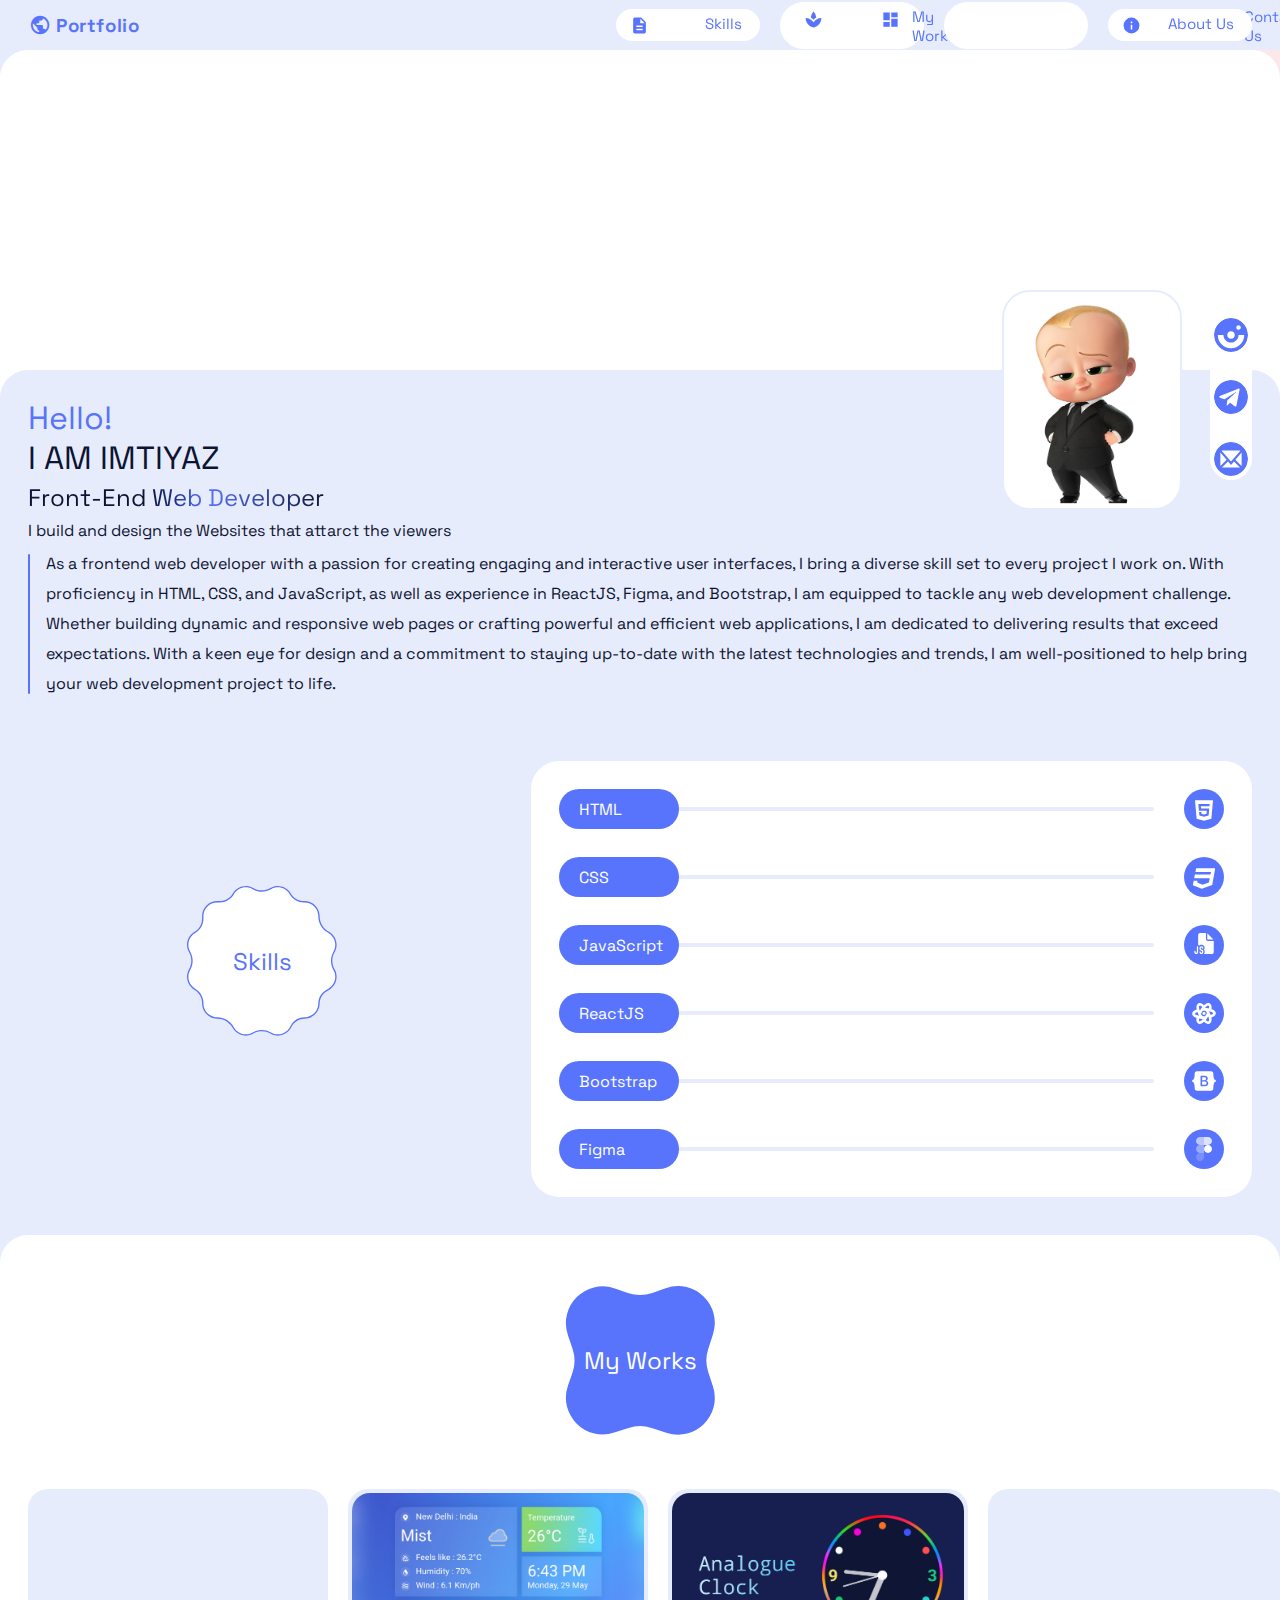
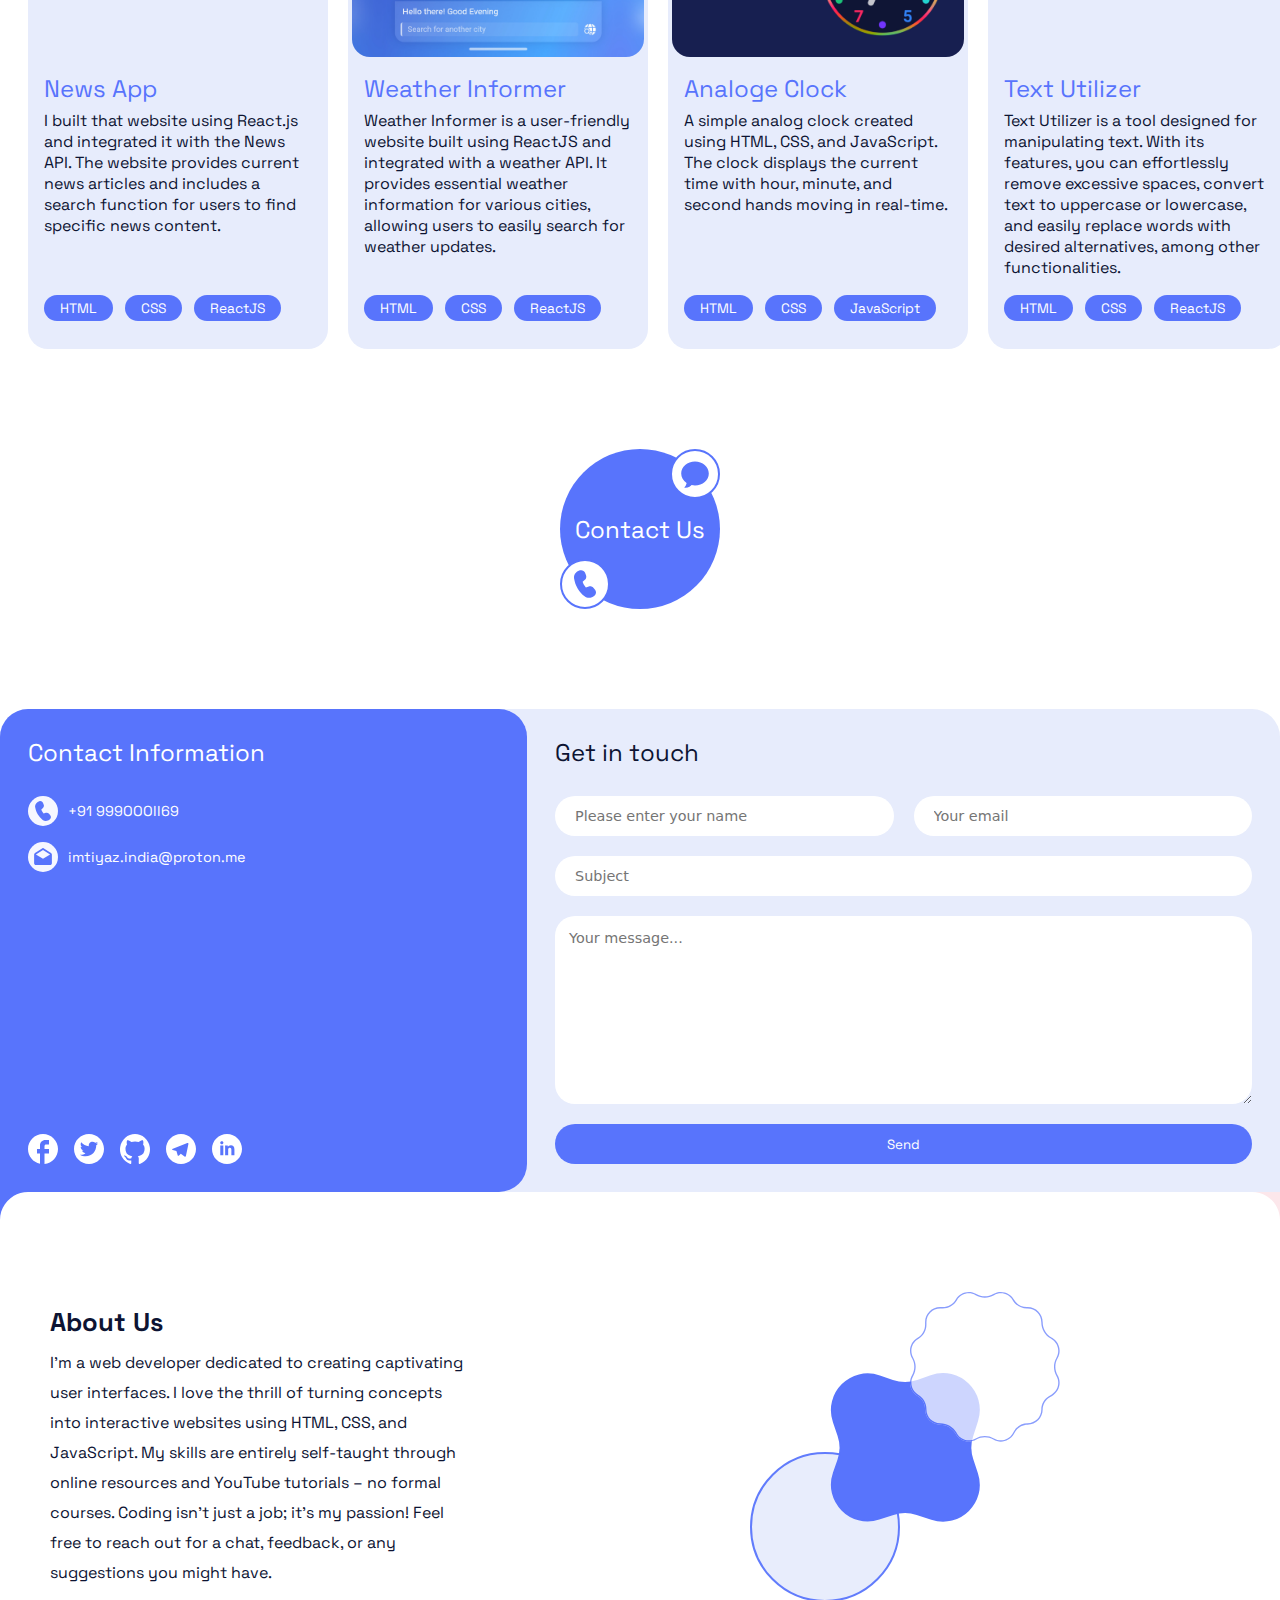
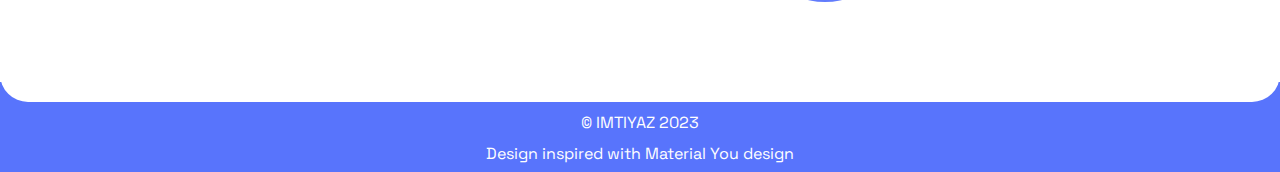
<file: index.html>
<!-- initialization : 30 April 2023pH 19:35 -->
<!DOCTYPE html>
<html lang="en">

<head>
    <meta charset="UTF-8">
    <meta http-equiv="X-UA-Compatible" content="IE=edge">
    <meta name="viewport" content="width=device-width, initial-scale=1.0">
    <title>imtiyaz's Portfolio</title>
    <meta name="theme-color" content="#5874fc">
    <link rel="stylesheet" href="style.css">
    <link rel="icon" href="./svgs/favIcon.svg" sizes="any" type="image/svg+xml">
    <link href="https://fonts.googleapis.com/icon?family=Material+Icons" rel="stylesheet">
    <link rel="preconnect" href="https://fonts.googleapis.com">
    <link rel="preconnect" href="https://fonts.googleapis.com">
    <link rel="preconnect" href="https://fonts.gstatic.com" crossorigin>
    <link href="https://fonts.googleapis.com/css2?family=Space+Grotesk&display=swap" rel="stylesheet">
</head>

<body>
    <div id="nav" class="nav">
        <div class="leftDiv">
            <!-- Don't get confused with texts like "public", "description" insdie span tag just learn more about google material icons-->
            <span class="material-icons">public</span>
            <h3>Portfolio</h3>
        </div>
        <div class="linksContainer" id="linksContainer">
            <div class="links">
                <a href="#skills"><span class="material-icons">description</span>
                    <div class="desc">Skills</div>
                </a>
            </div>

            <div class="links">
                <a href="#projects"><span class="material-icons">space_dashboard</span>
                    <div class="desc">My Works</div>
                </a>
            </div>

            <div class="links">
                <a id="contactUsTile" href="#ContactUs"><span class="material-icons">contact_page</span>
                    <div class="desc">Contact Us</div>
                </a>
            </div>
            <div class="links">
                <a href="#About"><span class="material-icons">info</span>
                    <div class="desc">About Us</div>
                </a>
            </div>
        </div>
        <div class="menuBtn">
            <!-- copied from https://www.sliderrevolution.com/resources/css-hamburger-menu/ -->
            <input type="checkbox" id="checkbox4" class="checkbox4 visuallyHidden">
            <label for="checkbox4">
                <div class="hamburger hamburger4">
                    <span class="bar bar1"></span>
                    <span class="bar bar2"></span>
                    <span class="bar bar3"></span>
                    <span class="bar bar4"></span>
                    <span class="bar bar5"></span>
                </div>
            </label>
        </div>
    </div>
    <!-- ____________top frame_____________ -->
    <div class="topFrame">
        <div class="textContainer">

            <span class="tText0">Hello!</span>
            <span class="tText1">I AM IMTIYAZ</span>
            <span class="tText2">Front-End Web Developer</span>


            <p class="iBuild">I build and design the Websites that attarct the viewers</p>
            <p class="aboutText">As a frontend web developer with a passion for creating engaging and interactive user
                interfaces, I bring a diverse skill set to every project I work on. With proficiency in HTML, CSS, and
                JavaScript, as well as experience in ReactJS, Figma, and Bootstrap, I am equipped to tackle any web
                development challenge. Whether building dynamic and responsive web pages or crafting powerful and
                efficient web applications, I am dedicated to delivering results that exceed expectations. With a keen
                eye for design and a commitment to staying up-to-date with the latest technologies and trends, I am
                well-positioned to help bring your web development project to life.</p>


        </div>
        <div class="profilePicBox">
            <div class="profile"></div>
            <div class="socialIcons">
                <a class="sIcon" id="instagram" href="https://www.instagram.com/"></a>
                <a class="sIcon" id="telegram" href="https://t.me/XengShi"></a>
                <a class="sIcon" id="email" href="mailto:imtiyaz.india@proton.me"></a>
            </div>
        </div>
        <hr>
        <div class="skillsContainer">
            <div id="skills"></div>
            <div class="lDiv">
                <div id="starShape" class="starShape">
                    <span class="sssPan">Skills</span>
                </div>
            </div>
            <div class="rDiv">

                <!-- ---slider---- -->
                <div class="skillSliders">
                    <div class="miniLine"></div>
                    <!-- <div id="htmlSlider" class="slider" style="width: calc(75% - 70px);"> -->
                    <div id="htmlSlider" class="slider">
                        <span>HTML</span>
                    </div>
                    <span class="iconContainer">
                        <div class="iconHtml"></div>
                    </span>
                </div>
                <!-- ------end of slider------- -->

                <!-- ---slider---- -->
                <div class="skillSliders">
                    <div class="miniLine"></div>
                    <!-- <div class="slider" style="width: calc(85% - 70px);"> -->
                    <div id="cssSlider" class="slider">
                        <span>CSS</span>
                    </div>
                    <span class="iconContainer">
                        <div class="iconCss"></div>
                    </span>
                </div>
                <!-- ------end of slider------- -->

                <!-- ---slider---- -->
                <div class="skillSliders">
                    <div class="miniLine"></div>
                    <!-- <div class="slider" style="width: calc(76% - 70px);"> -->
                    <div id="jsSlider" class="slider">
                        <span>JavaScript</span>
                    </div>
                    <span class="iconContainer">
                        <div class="iconJs"></div>
                    </span>
                </div>
                <!-- ------end of slider------- -->
                <!-- ---slider---- -->
                <div class="skillSliders">
                    <div class="miniLine"></div>
                    <!-- <div class="slider" style="width: calc(60% - 60px);"> -->
                    <div id="reactJsSlider" class="slider">
                        <span>ReactJS</span>
                    </div>
                    <span class="iconContainer">
                        <div class="iconReact"></div>
                    </span>
                </div>
                <!-- ------end of slider------- -->

                <!-- ---slider---- -->
                <div class="skillSliders">
                    <div class="miniLine"></div>
                    <!-- <div class="slider" style="width: calc(70% - 70px);"> -->
                    <div id="bootstrapSlider" class="slider">
                        <span>Bootstrap</span>
                    </div>
                    <span class="iconContainer">
                        <div class="iconBootstrap"></div>
                    </span>
                </div>
                <!-- ------end of slider------- -->

                <!-- ---slider---- -->
                <div class="skillSliders">
                    <div class="miniLine"></div>
                    <!-- <div class="slider" style="width: calc(80% - 70px);"> -->
                    <div id="figmaSlider" class="slider">
                        <span>Figma</span>
                    </div>
                    <span class="iconContainer">
                        <div class="iconFigma"></div>
                    </span>
                </div>
                <!-- ------end of slider------- -->

            </div>
        </div>
    </div>
    <!-- ________________end of top frame_________________ -->

    <!-- -------------------Projects 2.0 Container________________ -->
    <div class="projectScrollableDiv">
        <div id="projects"></div>
        <div class="xStarish"><span class="sssPan">My Works</span></div>
        <div class="projectsCardsDiv">

            <!-- ---card start--- -->
            <div class="pCards">
                <div class="preview"
                    style="background: url(https://i.ibb.co/GVwQ4tK/IMG-20230530-190707.jpg) center center no-repeat; background-size: contain;">
                </div>
                <div class="textsCont">
                    <a href="https://github.com/imtiyazhasankhan/news-india-functionBased">News App</a>
                    <p>I built that website using React.js and integrated it with the News API. The website
                        provides current news articles and includes a search function for users to find specific
                        news content.</p>
                    <div class="skills">
                        <span>HTML</span>
                        <span>CSS</span>
                        <span>ReactJS</span>
                    </div>
                </div>
            </div>
            <!-- ---card start end--- -->
            <!-- ---card start--- -->
            <div class="pCards">
                <div class="preview"
                    style="background: url('./imgs/hangNoWeather.jpg') center center no-repeat; background-size: contain;">
                </div>
                <div class="textsCont">
                    <a href="https://hangnoweather.netlify.app/">Weather Informer</a>
                    <p>Weather Informer is a user-friendly website built using ReactJS and integrated with a weather
                        API. It provides essential weather information for various cities, allowing users to easily
                        search for weather updates.</p>
                    <div class="skills">
                        <span>HTML</span>
                        <span>CSS</span>
                        <span>ReactJS</span>
                    </div>
                </div>
            </div>
            <!-- ---card start end--- -->
            <!-- ---card start--- -->
            <div class="pCards">
                <div class="preview"
                    style="background: url('./imgs/clock.jpg') center center no-repeat; background-size: contain;">
                </div>
                <div class="textsCont">
                    <a href="">Analoge Clock</a>
                    <p>A simple analog clock created using HTML, CSS, and JavaScript. The clock displays the current
                        time with hour, minute, and second hands moving in real-time.</p>
                    <div class="skills">
                        <span>HTML</span>
                        <span>CSS</span>
                        <span>JavaScript</span>
                    </div>
                </div>
            </div>
            <!-- ---card start end--- -->
            <!-- ---card start--- -->
            <div class="pCards">
                <div class="preview"
                    style="background: url('https://i.postimg.cc/7ZB0cRJT/IMG-20220517-205523.jpg') center center no-repeat; background-size: contain;">
                </div>
                <div class="textsCont">
                    <a href="https://text-utils-cwh.vercel.app/">Text Utilizer</a>
                    <p>Text Utilizer is a tool designed for manipulating text. With its features, you can effortlessly
                        remove excessive spaces, convert text to uppercase or lowercase, and easily replace words with
                        desired alternatives, among other functionalities.</p>
                    <div class="skills">
                        <span>HTML</span>
                        <span>CSS</span>
                        <span>ReactJS</span>
                    </div>
                </div>
            </div>
            <!-- ---card start end--- -->
            <!-- ---card start--- -->
            <div class="pCards">
                <div class="preview"
                    style="background: url('./imgs/fatafitGym.png') center center no-repeat; background-size: contain;">
                </div>
                <div class="textsCont">
                    <a href="https://imtiyazhasankhan.github.io/fatafit/fvfit.html">Simple Gym Website</a>
                    <p>Lorem ipsum dolor sit amet, consectetur adipisicing elit. Laboriosam sapiente est sequi architecto, adipisci non. Perferendis, doloremque voluptatum quam molestias maiores, est laudantium beatae ea ipsa soluta optio.</p>
                    <div class="skills">
                        <span>HTML</span>
                        <span>CSS</span>
                        <span>JavaScript</span>
                    </div>
                </div>
            </div>
            <!-- ---card start end--- -->
            <!-- ---card start--- -->
            <div class="pCards">
                <div class="preview"
                    style="background: url('./imgs/tictacToe.jpg') center center no-repeat; background-size: contain;"></div>
                <div class="textsCont">
                    <a href="https://imtiyazhasankhan.github.io/Tic-tac-toe/">Tic Tac Toe Game</a>
                    <p>Tic Tac Toe is an immensely popular two-player game, and I have developed a version of it using pure HTML, CSS, and JavaScript.</p>
                    <div class="skills">
                        <span>HTML</span>
                        <span>CSS</span>
                        <span>JavaScript</span>
                    </div>
                </div>
            </div>
            <!-- ---card start end--- -->
            <!-- ---card start--- -->
            <div class="pCards">
                <div class="preview"
                    style="background: url('./imgs/muklukShoes.png') center center no-repeat; background-size: contain;">
                </div>
                <div class="textsCont">
                    <a href="https://mukluk-shoes-website.netlify.app/">Ecommerce Website</a>
                    <p>The ecommerce website that offers a wide variety of shoes for purchase, The design was provided to me, and I successfully converted it into a fully functional HTML code.</p>
                    <div class="skills">
                        <span>HTML</span>
                        <span>CSS</span>
                        <span>JavaScript</span>
                    </div>
                </div>
            </div>
            <!-- ---card start end--- -->
            <!-- ---card start--- -->
            <div class="pCards">
                <div class="preview"></div>
                <div class="textsCont">
                    <a href="">News App</a>
                    <p>Lorem ipsum dolor sit amet consectetur adipisicing elit. Molestias delectus accusantium
                        consequuntur eaque voluptate, sunt maiores, ducimus quam, quia officia esse eligendi vitae atque
                        fuga soluta iusto a laudantium rerum!</p>
                    <div class="skills">
                        <span>HTML</span>
                        <span>CSS</span>
                        <span>JavaScript</span>
                    </div>
                </div>
            </div>
            <!-- ---card start end--- -->
            <!-- ---card start--- -->
            <div class="pCards">
                <div class="preview"></div>
                <div class="textsCont">
                    <a href="">News App</a>
                    <p>Lorem ipsum dolor sit amet consectetur adipisicing elit. Molestias delectus accusantium
                        consequuntur eaque voluptate, sunt maiores, ducimus quam, quia officia esse eligendi vitae atque
                        fuga soluta iusto a laudantium rerum!</p>
                    <div class="skills">
                        <span>HTML</span>
                        <span>CSS</span>
                        <span>JavaScript</span>
                    </div>
                </div>
            </div>
            <!-- ---card start end--- -->

        </div>
    </div>
    <!-- -------------------end of Projects 2.0 Container________________ -->


    <!-- ------------Contact Us _____________________ -->
    <div class="contactUsContainer">
        <div id="ContactUs"></div>
        <div class="topIcons">
            <div class="dialerIcon">
                <div class="iconC"></div>
            </div>
            <div class="sssPan">Contact Us</div>
            <div class="messageIcon">
                <div class="iconC"></div>
            </div>
        </div>
        <div class="gridOrFlex">

            <div class="leftDiv">
                <div class="infoCont">
                    <div class="sssPan">Contact Information</div>

                    <div class="iconAndText" style="margin-top: var(--edgeGap);">
                        <div class="icon"><span class="phone"></span></div>
                        <a href="">+91 999OOOII69</a>
                    </div>
                    <div class="iconAndText">
                        <div class="icon"><span class="email"></span></div>
                        <a href="mailto:imtiyaz.india@proton.me">imtiyaz.india@proton.me</a>
                    </div>

                    <iframe src="https://www.google.com/maps/embed?pb=!1m10!1m8!1m3!1d875.7262690319232!2d77.22365513249771!3d28.602624368257313!3m2!1i1024!2i768!4f13.1!5e0!3m2!1sen!2sin!4v1685967857788!5m2!1sen!2sin" allowfullscreen="" loading="lazy" referrerpolicy="no-referrer-when-downgrade"></iframe>
                    
                    <div class="socialLinks">
                        <a id="faceb" href="insgram"></a>
                        <a id="tweet" href="insgram"></a>
                        <a id="githb" href="insgram"></a>
                        <a id="teleg" href="https://t.me/XengShi"></a>
                        <a id="linkDN" href="insgram"></a>
                    </div>
                </div>
            </div>

            <!-- right div ----------- -->
            <div class="rightDiv">
                <div class="sssPan">Get in touch</div>
                <div class="form">

                    <div class="inptCont">
                        <input type="text" placeholder="Please enter your name">
                        <input type="email" placeholder="Your email">
                    </div>
                    
                    <input type="text" placeholder="Subject">
                    <textarea name="" id="" cols="0" rows="10" placeholder="Your message..."></textarea>
                    <button id="sendBTN">Send</button>
                </div>
            </div>

        </div>


    </div>
    <!-- ------------end of Contact Us _____________________ -->


    <div id="About"></div>
    <div class="aboutUsContainer">
        <div class="altDIv">
            <div class="textConttt">
                <H3>About Us</H3>
                <p>I'm a web developer dedicated to creating captivating user interfaces. I love the thrill of turning concepts into interactive websites using HTML, CSS, and JavaScript. My skills are entirely self-taught through online resources and YouTube tutorials – no formal courses. Coding isn't just a job; it's my passion! Feel free to reach out for a chat, feedback, or any suggestions you might have.</p>
            </div>
        </div>
        <div class="arbDiv">
            <div class="shapsCont">
                <div class="shapeStarish"></div>
                <div class="shapeRoundyX"></div>
                <div class="shapeCircle"></div>
            </div>
        </div>
    </div>
    
    <div class="footer">  
        <span>© IMTIYAZ 2023</span>
        <span>Design inspired with Material You design</span>
        
    </div>
    

    <script>

        // for navbar
        let menuBtn = document.getElementById("checkbox4");
        menuBtn.onclick = function () {
            menuFunc();
        }
        function menuFunc() {
            document.getElementById("nav").classList.toggle("incNavHeight")
            document.getElementById("linksContainer").classList.toggle("tabMDQ")
        }
        // end of navbar js

        // -- animating sliders ---------------
        let animateSliders = () => {
            let htmlSlider = document.getElementById("htmlSlider")
            htmlSlider.style.width = "calc(75% - 70px)"

            let cssSlider = document.getElementById("cssSlider")
            cssSlider.style.transitionDelay = "0.2s"
            cssSlider.style.width = "calc(85% - 70px)"

            let jsSlider = document.getElementById("jsSlider")
            jsSlider.style.transitionDelay = "0.4s"
            jsSlider.style.width = "calc(76% - 70px)"

            let reactJsSlider = document.getElementById("reactJsSlider")
            reactJsSlider.style.transitionDelay = "0.6s"
            reactJsSlider.style.width = "calc(60% - 60px)"

            let bootstrapSlider = document.getElementById("bootstrapSlider")
            bootstrapSlider.style.transitionDelay = "0.4s"
            bootstrapSlider.style.width = "calc(70% - 70px)"

            let figmaSlider = document.getElementById("figmaSlider")
            figmaSlider.style.transitionDelay = "0.7s"
            figmaSlider.style.width = "calc(80% - 70px)"

        }
        window.addEventListener('scroll', function () {
            var scrollPosition = window.scrollY;
            var targetPosition = 200;
            if (scrollPosition >= targetPosition) {
                setTimeout(animateSliders, 123)
            }

            // Animating material you shapes
            if (window.scrollY >= 111) {
                document.getElementById("starShape").style.animation = "rotatingAtm 1s 0.2s"
            }
        });
        // end of animating sliders ------------


        // for vertically scrolling with mouse pressed or or drag and drop kinda scrolling 
        const container = document.querySelector(".projectsCardsDiv");
        let isMouseDown = false;
        let startX;
        let scrollLeft;

        container.addEventListener("mousedown", (e) => {
            isMouseDown = true;
            startX = e.pageX - container.offsetLeft;
            scrollLeft = container.scrollLeft;
        });

        container.addEventListener("mouseleave", () => {
            isMouseDown = false;
        });

        container.addEventListener("mouseup", () => {
            isMouseDown = false;
        });

        container.addEventListener("mousemove", (e) => {
            if (!isMouseDown) return;
            e.preventDefault();
            const x = e.pageX - container.offsetLeft;
            const walk = (x - startX) * 2; // Adjust scrolling speed if needed
            container.scrollLeft = scrollLeft - walk;
        });



    </script>
</body>

</html>
<!-- initialization : 30 April 2023pH 19:35 -->
<!-- Completed with lots of bugs : 30 May 2023pH 7:38 -->
</file>
<file: style.css>
* {
    padding: 0;
    margin: 0;
    box-sizing: border-box;
    /* font-family: Arial, Helvetica, sans-serif; */
    font-family: 'Space Grotesk', sans-serif;
}

:root {
    --edgeGap: 28px;
    /* --accentClr: #f94866; */
    /* --tintClr: #fce7eb; */
    --tilesGap: 20px;
    /* --textDark: #4a1d25; */

    --accentClr: #5874fc;
    --tintClr: #e7ecfc;
    --textDark: #0d1433;
}

html {
    overflow: scroll;
    scroll-behavior: smooth;
    overflow-x: hidden;
    
    scrollbar-width: thin;
    scrollbar-color: var(--accentClr) #00000000; /* For Firefox */
}
::-webkit-scrollbar {
    width: 0px;  /* Remove scrollbar space */
    background: none;  /* Optional: just make scrollbar invisible */
}
/* Optional: show position indicator in red */
::-webkit-scrollbar-thumb {
    background: var(--accentClr);
    border-radius: 100px;
} 

body{
    color: var(--textDark);
}


.nav {
    width: 100vw;
    height: 50px;
    background-color: var(--tintClr);
    display: flex;
    top: 0;
    position: fixed;
    transition: height 0.7s;
    z-index: 99;
    /* overflow-y: hidden; */
}


hr{
    height: 2px;
    margin: 40px var(--edgeGap);
    margin-top: 20px;
    border: none;
    border-radius: 2px;
    /* background-color: #fff; */
}

.nav::after{
    content: "";
    position: absolute;
    background: url("./svgs/leftRounder.svg");
    width: 28px;
    height: 28px;
    left: 0;
    bottom: -28px;
}
.nav::before{
    content: "";
    position: absolute;
    background: url("./svgs/rightRounder.svg");
    width: 28px;
    height: 28px;
    right: 0;
    bottom: -28px;
}

.nav .leftDiv {
    color: var(--accentClr);
    height: 50px;
    display: flex;
    align-items: center;
    width: fit-content;
    margin-left: var(--edgeGap);
}

.nav .leftDiv span {
    transform: scale(0.9);
}

.nav .leftDiv h3 {
    margin-left: 4px;
    letter-spacing: 0.6px;
}

.nav .linksContainer {
    /* display: none !important; */
    transition: all 0.5s;
    position: absolute;
    right: var(--edgeGap);
    height: 50px;
    display: flex;
    align-items: center;
}

.nav .linksContainer .links {
    /* background-color: var(--accentClr); */
    transition: background 0.3s;
    background-color: #fff;
    border-radius: 100px;
    padding: 4px 12px;
    margin-left: var(--tilesGap);
}
.nav .linksContainer .links:hover{
    background-color: var(--accentClr);
    color: #ffffff;
}

.nav .linksContainer .links:hover a{
    color: #ffffff;
}

.nav .linksContainer .links .material-icons {
    transform: scale(0.8);
}

.desc {
    /* background-color: blue; */
    font-size: 0.94rem;
    margin-right: 6px;
    margin-top: 1px;
}

.nav .linksContainer .links a {
    text-decoration: none;
    /* background-color: #20edd8d2; */
    height: 100%;
    transition: color 0.4s;
    color: var(--accentClr);
    /* color: #7b7779; */
    width: 120px;
    display: flex;
    justify-content: space-between;
}



/* ----------------------Media query for Navbar------------------------- */
@media screen and (max-width: 980px) {
    .linksContainer {
        display: none !important;
    }

    .displayNone {
        display: none !important;
    }

    .menuBtn {
        display: flex !important;
    }

    .tabMDQ {

        display: grid !important;
        transform: translateY(0px) !important;
        margin-top: 50px;
        grid-template-columns: 1fr 1fr 1fr 1fr;
        grid-column-gap: 20px;
        /* background-color: yellow; */
    }

    .nav .linksContainer .links {
        margin-left: unset;
        animation-name: slideDown;
        animation-fill-mode: forwards;
    }

    .nav .linksContainer .links:nth-child(1) {
        animation-duration: 0.3s;
    }

    .nav .linksContainer .links:nth-child(2) {
        animation-duration: 0.5s;
    }

    .nav .linksContainer .links:nth-child(3) {
        animation-duration: 0.7s;
    }

    .nav .linksContainer .links:nth-child(4) {
        animation-duration: 0.9s;
    }

    @keyframes slideDown {
        from {
            transform: translateY(-40px);
        }

        to {
            transform: translateY(0px);
        }
    }

    .incNavHeight {
        height: 102px;
    }

}

@media screen and (max-width: 814px) {
    .tabMDQ {
        width: calc(100vw - 60px);
        display: grid;
        grid-template-columns: 1fr 1fr 1fr 1fr;
        grid-column-gap: 20px;
    }

    .nav .linksContainer {
        display: grid;
        grid-template-columns: 1fr 1fr 1fr 1fr;
        column-gap: 20px;
    }

    .nav .linksContainer .links {
        margin-left: unset;
    }

    .nav .linksContainer .links a {
        width: auto;
    }
}

@media screen and (max-width: 690px) {
    :root {
        --edgeGap: 20px;
    }

    .tabMDQ {
        width: calc(100vw - 32px);
    }

    .nav .linksContainer {
        grid-template-columns: 1fr 1fr 1fr;
        grid-column-gap: 20px;
        row-gap: 20px;
    }

    .incNavHeight {
        height: 156px;
    }
}

@media screen and (max-width: 500px) {
    .nav .linksContainer .links {
        padding: 10px 12px;
    }

    .nav .linksContainer {
        grid-template-columns: 1fr 1fr;
    }

    .incNavHeight {
        height: 180px;
    }
}
/* ---------------------END ofMedia query for Navbar------------------------- */


/* -----------------MenuBTN-------------------------- */
.menuBtn {
    display: none;
    position: absolute;
    right: var(--edgeGap);
    width: 50px;
    height: 50px;
    /* background-color: white; */
    align-items: center;
    justify-content: center;
}

.checkbox4:checked+label>.hamburger4>.bar1 {
    top: 13.5px;
    background-color: transparent;
}

.checkbox4:checked+label>.hamburger4>.bar2 {
    left: 0px;
    width: 30px;
    transform: rotate(45deg);
}

.checkbox4:checked+label>.hamburger4>.bar3 {
    left: 0;
    width: 30px;
    transform: rotate(-45deg);
}

.checkbox4:checked+label>.hamburger4>.bar4 {
    background-color: transparent;
}

.checkbox4:checked+label>.hamburger4>.bar5 {
    bottom: 13.5px;
    background-color: transparent;
}

.hamburger {
    /* background-color: yellow; */
    /* margin: 0 auto; */
    margin-left: 22px;
    width: 30px;
    height: 30px;
    transform: scale(0.75);
    position: relative;
}

.visuallyHidden {
    position: absolute;
    overflow: hidden;
    clip: rect(0 0 0 0);
    height: 1px;
    width: 1px;
    margin: -1px;
    padding: 0;
    border: 0;
}

.hamburger .bar {
    padding: 0;
    width: 30px;
    height: 4px;
    background-color: var(--accentClr);
    display: block;
    border-radius: 4px;
    transition: all 0.4s ease-in-out;
    position: absolute;
}

.bar1 {
    top: 0;
}

.bar2,
.bar3 {
    top: 13.5px;
}

.bar3 {
    right: 0;
}

.bar4 {
    bottom: 0;
}

/* ---------------------------End of menuBTN and Navbars------------------------------ */

/* _____________________________Top desiging part_____________________________________ */
.topFrame{
    width: 100vw;
   height: fit-content;
    margin-top: 370px;
    /* border: 2px solid #ff0f0f; */
    background-color: var(--tintClr);
    border-top-right-radius: 28px;
    border-top-left-radius: 28px;
    position: relative;
    padding-bottom: 40px;
}
.topFrame::after {
    content: "";
    width: 100%;
    height: 40px;
    background-color: #ffffff;
    position: absolute;
    bottom: -10px;
    border-top-right-radius: 28px;
    border-top-left-radius: 28px;
}

.topFrame .textContainer{
    position: relative;
    /* background-color: yellow; */
    width: fit-content;
    height: fit-content;
    margin-left: var(--edgeGap);
    margin-right: var(--edgeGap);
    padding-top: var(--edgeGap);
}
.topFrame .textContainer span{
    color: var(--textDark);
    display: block;
    font-size: 2rem;
}
.textContainer .tText0{
    color: var(--accentClr) !important;
}.textContainer .tText2{
    font-size: 1.5rem !important;
    margin-top: 4px;

}


.textContainer .tText2 {
    background: linear-gradient(to right, #0d1433 40%, #1e328c 50%, #5874fc 60%, #0d1433 100%);
    background-clip: text;
    -webkit-background-clip: text;
    -webkit-text-fill-color: transparent;
    animation: slideColor 4s linear infinite forwards;
    width: fit-content;
}

@keyframes slideColor {
    0% {
        background-position: -295% 0;
    }
    100% {
        background-position: 295px 0;
    }
}


.topFrame .profilePicBox{
    position: absolute;
    right: var(--edgeGap);
    top: -80px;
    width: fit-content;
    height: 220px;
    display: flex;
    justify-content: space-between;
    /* background-color: red; */
}

.topFrame .profilePicBox .profile{
    height: 220px;
    width: 180px;
    background: url("./imgs/pp.webp") center center no-repeat;
    background-color: #ffffff;
    background-size: contain;
    border: 2px solid var(--tintClr);
    border-radius: 28px;
}
.topFrame .profilePicBox .socialIcons{
    height: fit-content;
    width: fit-content;
    background-color: #fff;
    /* border: 2px solid var(--tintClr); */
    border-radius: 100px;
    padding: 4px;
    margin-top: 24px;
    margin-left: var(--edgeGap);
}

.topFrame .profilePicBox .socialIcons .sIcon{
    width: 34px;
    height: 34px;
    display: block;
    /* background-color: red; */
    border-radius: 100%;
    margin-top: var(--edgeGap);

}
.topFrame .profilePicBox .socialIcons .sIcon:first-child{
    margin-top: 0px;
}
#instagram{
    background: url("./svgs/iconInsta.svg") center center no-repeat;
    background-size: cover;
}#telegram{
    background: url("./svgs/iconTelegram.svg") center center no-repeat;
    background-size: cover;
}#email{
    background: url("./svgs/iconMail.svg") center center no-repeat;
    background-size: cover;
}

@media screen and (max-width: 786px){
    .topFrame .profilePicBox .profile{
        width: 150px;
        height: 184px;
    }
    .topFrame .profilePicBox .socialIcons .sIcon {
        width: 28px;
        height: 28px;
    }
}

@media screen and (max-width: 680px) {
    .topFrame .textContainer span {
        font-size: 1.7rem;
    }
    .textContainer .tText2 {
        font-size: 1.3rem !important;
    }
    p, span{
        font-size: 0.8rem
    }

    .iBuild{
        line-height: 27px !important;
    }
    .aboutText{
        line-height: 24px !important;
        position: relative;
        margin-left: 14px !important;
    }
    .aboutText::before{
        left: -14px !important;
    }
    
}
@media screen and (max-width: 384px){
    .iBuild{
        font-size: 0.74rem;
    }
}
@media screen and (max-width: 630px){
    .topFrame{
        margin-top: 416px;
    }
    .topFrame .profilePicBox{
        top: -192px;
        display: grid;
    }
    .topFrame .profilePicBox .socialIcons{
        margin-top: var(--edgeGap);
        margin-left: unset;
        display: flex;
        width: 100%;
        justify-content: space-between;
    }
    .topFrame .profilePicBox .socialIcons .sIcon {
        margin-top: unset;
    }
}
@media screen and (max-width: 570px){
    .topFrame{
        margin-top: 450px;
    }
}


/* ___________more texts__________ */

.iBuild{
    line-height: 36px;
}
.aboutText{
    line-height: 30px;
    position: relative;
    margin-left: 18px;
}
.aboutText::before{
    content: "";
    position: absolute;
    left: -18px;
    border-radius: 2px;
    margin-top: 5px;
    height: calc(100% - 10px);
    width: 2px;
    background-color: var(--accentClr);
}


/* ___________________________End of top desingin part________________________ */

.skillsContainer{
    /* background-color: #f0f6b2; */
    display: grid;
    grid-template-columns: 1.4fr 2fr;
    column-gap: 6px;
    padding-bottom: var(--edgeGap);
}
#skills{
    width: 20px;
    height: 20px;
    /* background-color: rebeccapurple; */
    position: absolute;
    margin-top: -58px;
}
.skillsContainer .lDiv{
    /* width: 300px; */
    height: 400px;
    /* background-color: #4cd280; */
    display: flex;
    align-items: center;
    justify-content: center;
}
.skillsContainer .rDiv{
    /* width: 300px; */
    height: fit-content;
    background-color: #ffffff;
    border-radius: 28px;
    margin-right: var(--edgeGap);
}
.skillsContainer .lDiv .starShape{
    width: 150px;
    height: 150px;
    background: url("./svgs/shapeStar.svg") center center no-repeat;
    background-size: contain;
    display: flex;
    align-items: center;
    justify-content: center;
    color: var(--accentClr);
    font-size: 1.5rem;
    /* animation: rotatingAtm 1s 0.2s; */
}

@keyframes rotatingAtm {
    from{
        transform: rotate(-90deg);
    }
    to{
        transform: rotate(0deg);
    }
}

.sssPan{
    font-size: 1.5rem;
}


.skillsContainer .rDiv .skillSliders{
    /* background-color: #f0f6b2; */
    margin: var(--edgeGap);
    position: relative;
    height: 40px;
    display: flex;
    align-items: center;
}
.skillsContainer .rDiv .skillSliders .miniLine{
    background-color: var(--tintClr);
    border-radius: 100px;
    height: 4px;
    width: calc(100% - 70px);
}
.skillsContainer .rDiv .skillSliders .slider{
    background-color: var(--accentClr);
    border-radius: 100px;
    position: absolute;
    height: 100%;
    padding: 0px 20px;
    display: flex;
    /* width: calc(80% - 70px); */
    width: 120px;
    color: white;
    align-items: center;
    transition: all 2s; 
}


.skillsContainer .rDiv .skillSliders .iconContainer{
    background-color: var(--accentClr);
    color: #fff;
    display: flex;
    align-items: center;
    border-radius: 100px;
    justify-content: center;
    position: absolute;
    right: 0;
    width: 40px;
    height: 40px;
    font-size: 1.5rem;
}
/* _______________ Skill icons____________________ */

.skillsContainer .rDiv .skillSliders .iconContainer .iconHtml {
    width: 54%;
    height: 54%;
    margin-top: 3.4px;
    background: url("./svgs/iconHtml.svg") center center no-repeat;
    background-size: contain;
}

.skillsContainer .rDiv .skillSliders .iconContainer .iconCss {
    width: 54%;
    height: 54%;
    margin-top: 3px;
    background: url("./svgs/iconCss.svg") center center no-repeat;
    background-size: contain;
}

.skillsContainer .rDiv .skillSliders .iconContainer .iconJs {
    width: 54%;
    height: 54%;
    margin-top: -3px;
    background: url("./svgs/iconJS.svg") center center no-repeat;
    background-size: contain;
}

.skillsContainer .rDiv .skillSliders .iconContainer .iconReact {
    width: 60%;
    height: 60%;
    background: url("./svgs/iconReact.svg") center center no-repeat;
    background-size: contain;
}

.skillsContainer .rDiv .skillSliders .iconContainer .iconBootstrap {
    width: 60%;
    height: 60%;
    background: url("./svgs/iconBootstrap.svg") center center no-repeat;
    margin-top: -1px;
    background-size: contain;
}

.skillsContainer .rDiv .skillSliders .iconContainer .iconFigma {
    width: 60%;
    height: 60%;
    background: url("./svgs/iconFigma.svg") center center no-repeat;
    margin-top: -1px;
    background-size: contain;
}

/* ________________________ENd of skill Icons__________________ */

@media screen and (max-width: 787px){
    .skillsContainer {
        grid-template-columns: auto;
        column-gap: unset;
    }
    .skillsContainer .rDiv {
        margin-left: var(--edgeGap);
    }
    .skillsContainer .lDiv {
        height: 290px;
    }
}

/* ______________________Projects Container starts from here____________________________ */

/* ____________Projects Container 2.0 __________________ */
.projectScrollableDiv{
    /* background-color: var(--tintClr); */
}

#projects{
    width: 30px;
    height: 30px;
    /* background-color: red; */
    position: absolute;
    margin-top: -100px;
}

.projectScrollableDiv .xStarish{
    width: 150px;
    height: 150px;
    background: url("./svgs/roundedXxxy.svg") center center no-repeat;
    background-size: contain;
    color: #ffffff;
    display: flex;
    align-items: center; justify-content: center;
    margin: auto;
    margin-top: 20px;
}
.projectScrollableDiv .projectsCardsDiv{
    position: relative;
    /* background-color: #efe9e9; */
    margin-top: 54px;
    /* margin-left: var(--edgeGap);
    margin-right: var(--edgeGap); */
    /* border-radius: 20px; */
    display: flex;
    flex-wrap: nowrap; /* Prevent cards from wrapping to a new line */
    overflow-x: auto;
    scroll-behavior: smooth;   
    scrollbar-width: none; /* Hide the scrollbar for Firefox */
}
.projectScrollableDiv .projectsCardsDiv::-webkit-scrollbar {
    display: none; /* Hide the scrollbar for webkit-based browsers */
  }
.projectScrollableDiv .projectsCardsDiv .pCards {
    background-color: #fff;
    width: fit-content;
    background-color: var(--tintClr);
    flex: 0 0 auto; /* Prevent cards from stretching to fill the container */
    width: 300px; /* Adjust the width of each card as needed */
    height: 460px;
    margin-right: 20px; /* Add some spacing between cards */
    border-radius: 20px;
    position: relative;
    overflow: hidden;
    /* border: 2px solid var(--tintClr); */
}
.projectScrollableDiv .projectsCardsDiv .pCards:first-child{
    margin-left: var(--edgeGap);
}
.projectScrollableDiv .projectsCardsDiv .pCards:last-child{
    margin-right: var(--edgeGap);
}
.projectScrollableDiv .projectsCardsDiv .pCards .preview{
    width: calc(100% - 8px);
    margin: auto;
    margin-top: 4px;
    aspect-ratio: 16/9;
    background-color: #ffffff; 
    border-radius: 18px;
}
.projectScrollableDiv .projectsCardsDiv .pCards .textsCont{
    width: 100%;
    padding: 16px;
}
.projectScrollableDiv .projectsCardsDiv .pCards .textsCont a{
    display: block;
    color: var(--accentClr);
    text-decoration: none;
    font-size: 1.5rem;
    margin-bottom: 6px;
}
.projectScrollableDiv .projectsCardsDiv .pCards .textsCont .skills{
    position: absolute;
    /* background-color: #9948f0; */
    bottom: var(--edgeGap);
    width: calc(100% - 32px);
    display: block;
    display: flex;
    overflow-x: auto;
    scrollbar-width: none;
    /* transform: translateX(-20px); */
}
.projectScrollableDiv .projectsCardsDiv .pCards .textsCont .skills::-webkit-scrollbar {
    display: none; /* Hide the scrollbar for webkit-based browsers */
}
  
.projectScrollableDiv .projectsCardsDiv .pCards .textsCont .skills span{
    margin-right: 12px;
    display: inline-block;
    background-color: var(--accentClr);
    color: #ffffff;
    font-size: 0.86rem;
    padding: 4px 16px;
    border-radius: 100px;
}

@media screen and (max-width: 680px){
    .projectScrollableDiv .projectsCardsDiv .pCards{
        width: 280px;
        height: 376px;
    }
    .projectScrollableDiv .projectsCardsDiv .pCards .textsCont .skills span {
        font-size: 0.7rem;
    }
}

/* ____________end of Projects Container 2.0 __________________ */


/* _______________________Contact US_________________________________ */
.contactUsContainer{
    position: relative;
    margin-top: 100px;
}

#ContactUs{
    width: 30px;
    height: 30px;
    position: absolute;
    /* background-color: red; */
    z-index: -1;
    margin-top: -110px;
}
.contactUsContainer .topIcons{
    background-color: var(--accentClr);
    color: #ffffff;
    width: fit-content;
    width: 160px;
    height: 160px;
    margin: auto;
    position: relative;
    border-radius: 100%;
    display: flex;
    align-items: center;
    justify-content: center;
    margin-bottom: 100px;
}
.contactUsContainer .topIcons .dialerIcon{
    position: absolute;
    width: 50px;
    height: 50px;
    background-color: #fff;
    border: 2px solid var(--accentClr);
    top: 0;right: 0;
    border-radius: 100%;
    display: flex;
    align-items: center; justify-content: center;
}
.contactUsContainer .topIcons .dialerIcon .iconC{
    width: 30px;
    height: 30px;
    background: url("./svgs/messageIcon.svg") center center no-repeat;
    background-size: contain;
}
.contactUsContainer .topIcons .messageIcon{
    position: absolute;
    width: 50px;
    height: 50px;
    background-color: #ffffff;
    border: 2px solid var(--accentClr);
    bottom: 0;left: 0;
    border-radius: 100%;
    display: flex;
    align-items: center; justify-content: center;
}
.contactUsContainer .topIcons .messageIcon .iconC{
    width: 28px;
    height: 28px;
    background: url("./svgs/phone.svg") center center no-repeat;
    background-size: contain;
}
.contactUsContainer .gridOrFlex .leftDiv .infoCont .iconAndText{
    /* background-color: #ffffff29; */
    border-radius: 15px;
    margin-bottom: 16px;
    display: flex;
    align-items: center;
}
.contactUsContainer .gridOrFlex .leftDiv .infoCont .iconAndText .icon{
    height: 30px;
    width: 30px;
    background-color: #fffffff1;
    border-radius: 100px;
    margin-right: 10px;
    position: relative;
}
.contactUsContainer .gridOrFlex .leftDiv .infoCont .iconAndText .icon span{
    width: 20px;
    height: 20px;
    position: absolute;
    left: 0; right: 0;top: 0;bottom: 0;
    margin: auto;
}
.contactUsContainer .gridOrFlex .leftDiv .infoCont .iconAndText .icon .phone{
    background: url('./svgs/phone.svg') center center no-repeat;
    background-size: contain;
}
.contactUsContainer .gridOrFlex .leftDiv .infoCont .iconAndText .icon .email{
    background: url('./svgs/email.svg') center center no-repeat;
    background-size: contain;
    transform: scale(0.9);
    left: 0; right: 0;top: 0;bottom: 0;
    margin-top: 4px;
}
.contactUsContainer .gridOrFlex .leftDiv .infoCont iframe{
    width: 330px;
    height: 230px;
    border-radius: 20px;
    border: 0;
}
.contactUsContainer .gridOrFlex .leftDiv .infoCont .iconAndText a{
    text-decoration: none;
    color: #fff;
    font-size: 0.9rem;
}

.contactUsContainer .gridOrFlex .leftDiv .infoCont .socialLinks{
    /* background-color: red; */
    margin-top: 16px;
    display: flex;
    position: absolute;
    bottom: var(--edgeGap);
}
.contactUsContainer .gridOrFlex .leftDiv .infoCont .socialLinks a{
    width: 30px;
    height: 30px;
    display: block;
    /* background-color: #fff; */
    margin-right: 16px;
}
#faceb{
    background: url("./svgs/iconFacebook.svg") center center no-repeat;
    background-size: contain;
}
#tweet{
    background: url("./svgs/iconTwitter.svg") center center no-repeat;
    background-size: contain;
}
#githb{
    background: url("./svgs/iconGithub.svg") center center no-repeat;
    background-size: contain;
}
#teleg{
    background: url("./svgs/iconTelegramWhite.svg") center center no-repeat;
    background-size: contain;
}
#linkDN{
    background: url("./svgs/iconLinkedIn.svg") center center no-repeat;
    background-size: contain;
}



.contactUsContainer .gridOrFlex{
    background-color: var(--tintClr);
    display: grid;
    /* grid-gap: var(--edgeGap); */
    grid-template-columns: 1.4fr 2fr;
    border-top-left-radius: 28px;
    border-top-right-radius: 28px;
    /* overflow: hidden; */
    position: relative;
}
.contactUsContainer .gridOrFlex .leftDiv{
    background-color: var(--accentClr);
    /* background-color: chocolate; */
    border-top-left-radius: 28px;
    position: relative;
    color: #fff;
    border-top-right-radius: 28px;
    border-bottom-right-radius: 28px;
}
.contactUsContainer .gridOrFlex .leftDiv .infoCont{
    margin: var(--edgeGap);
}
.contactUsContainer .gridOrFlex .rightDiv .sssPan{
    margin-top: var(--edgeGap);
    margin-left: var(--edgeGap);
}
.contactUsContainer .gridOrFlex .rightDiv .form{
    margin: var(--edgeGap);
    display: grid;
    /* grid-template-columns: 1fr 1fr; */
    /* gap: var(--edgeGap); */
    /* background-color: darkgray; */
    position: relative;
}
.contactUsContainer .gridOrFlex .rightDiv .form .inptCont{
    /* background-color: aqua; */
    height: fit-content;
    position: relative;
    display: flex;
    gap: 20px;
}
.contactUsContainer .gridOrFlex .rightDiv .form input{
    display: inline-block;
    outline-color: var(--accentClr);
    height: 40px;
    width: 100%;
    padding: 4px 20px;
    border-radius: 20px;
    border: none;
    margin-bottom: 20px;
    font-size: 0.9rem;
    font-family: system-ui, -apple-system, BlinkMacSystemFont, 'Segoe UI', Roboto, Oxygen, Ubuntu, Cantarell, 'Open Sans', 'Helvetica Neue', sans-serif !important;
}
.contactUsContainer .gridOrFlex .rightDiv .form textarea{
    padding: 14px;
    outline-color: var(--accentClr);
    border-radius: 20px;
    border: none;
    height: 100%;
    font-size: 0.9rem;
    font-family: system-ui, -apple-system, BlinkMacSystemFont, 'Segoe UI', Roboto, Oxygen, Ubuntu, Cantarell, 'Open Sans', 'Helvetica Neue', sans-serif !important;
}
#sendBTN{
    height: 40px;
    width: 100%;
    margin-top: 20px;
    border-radius: 20px;
    border: none;
    background-color: var(--accentClr);
    color: #fff;
}
#sendBTN:hover{
    opacity: 0.9;
}
#sendBTN:active{
    border: 2px solid #fff;
}

.contactUsContainer::before{
    content: "";
    position: absolute;
    background: url("./svgs/rightRounder.svg");
    width: 28px;
    height: 28px;
    right: 0;
    bottom: -28px;
}
.contactUsContainer .gridOrFlex .leftDiv::after{
    content: "";
    position: absolute;
    background: url("./svgs/leftRounderDB.svg");
    width: 28px;
    height: 28px;
    left: 0;
    bottom: -28px;
}

@media screen and (max-width: 1127px){
    .contactUsContainer .gridOrFlex .rightDiv .form .inptCont{
        display: block;
        gap: unset;
    }
}
@media screen and (max-width: 884px){
    .contactUsContainer .gridOrFlex{
        grid-template-columns: auto;
    }
    .contactUsContainer::after{
        content: "";
        position: absolute;
        background: url("./svgs/leftRounder.svg");
        width: 28px;
        height: 28px;
        left: 0;
        bottom: -28px;
    }
    .contactUsContainer .gridOrFlex .leftDiv .infoCont {
        /* background-color: chartreuse; */
    }
    .contactUsContainer .gridOrFlex .leftDiv .infoCont .socialLinks {
        /* background-color: red; */
        display: block;
        height: fit-content;
        right: var(--edgeGap);
        top: 0;
        bottom: 0;
        margin: auto;
    }
    .contactUsContainer .gridOrFlex .leftDiv .infoCont .socialLinks a{
        margin-bottom: 16px;
        margin-right: 0px;
    }
    .contactUsContainer .gridOrFlex .leftDiv .infoCont .socialLinks a:last-child{
        margin-bottom: 0px;
    }
}
@media screen and (max-width: 555px){
    .contactUsContainer .gridOrFlex .leftDiv .infoCont .socialLinks {
        top: unset;
        display: flex;
        bottom: var(--edgeGap);
        left: 0;
        right: 0;
        width: fit-content;
    }
    .contactUsContainer .gridOrFlex .leftDiv .infoCont .socialLinks a{
        margin-bottom: 0px;
        margin-right: 16px;
    }
    .contactUsContainer .gridOrFlex .leftDiv .infoCont .socialLinks a:last-child{
        margin-right: 0px;
    }
    .contactUsContainer .gridOrFlex .leftDiv .infoCont iframe{
        margin-bottom: 100px;
    }
}

@media screen and (max-width: 444px){
    .contactUsContainer .gridOrFlex .leftDiv .infoCont iframe{
        width: 100%;
    }
}




/* _______________________end of Contact US_________________________________ */


.aboutUsContainer{
    display: grid;
    grid-template-columns: 1.4fr 2fr;
    column-gap: 6px;
    background-color: #ffffff;
    border-bottom-right-radius: 28px;
    border-bottom-left-radius: 28px;
    
}

#About{
    width: 30px;
    height: 30px;
    position: absolute;
    /* background-color: red; */
    z-index: -1;
    margin-top: -44px;
}
.aboutUsContainer .altDIv, .aboutUsContainer .arbDiv{
    display: flex;
    align-items: center;
    justify-content: center;
}
/* .aboutUsContainer .altDIv{
    background-color: rgba(0, 128, 0, 0.734);
} */
.aboutUsContainer .altDIv .textConttt{
    margin: 100px;
    background-color: #fff;
}
.aboutUsContainer .altDIv .textConttt h3{
    color: var(--textDark);
    font-size: 1.6rem;
    margin-bottom: 10px;
}
.aboutUsContainer .altDIv .textConttt p{
    color: var(--textDark);
    line-height: 30px;
}
@media screen and (max-width: 680px){
    .aboutUsContainer .altDIv .textConttt p{
        color: var(--textDark);
        line-height: 24px;
    }
}

.aboutUsContainer .arbDiv .shapsCont{
    margin: 100px;
    position: relative;
    width: 310px;
    height: 310px;
}
.aboutUsContainer .arbDiv .shapsCont .shapeStarish{
    width: 150px;
    height: 150px;
    background: url("./svgs/shapeStar.svg") center center no-repeat;
    background-size: contain;
    position: absolute;
    right: 0;
    z-index: 3;
    opacity: 0.7;
    animation: rotatingAnimation 7s linear infinite;
}

@keyframes rotatingAnimation {
    from{
        transform: rotate(0deg);
    }
    to{
        transform: rotate(360deg);
    }
}

.aboutUsContainer .arbDiv .shapsCont .shapeRoundyX{
    width: 150px;
    height: 150px;
    background: url("./svgs/roundedXxxy.svg") center center no-repeat;
    background-size: contain;
    position: absolute;
    left: 0;right: 0;
    top: 0;bottom: 0;
    margin: auto;
    z-index: 1;
    animation: zoom10 6s linear infinite;
    /* opacity: 0.8; */
}


@keyframes zoom10 {
    0%{
        transform: scale(1);
    }
    50%{
        transform: scale(0.8);
    }
    100%{
        transform: scale(1);
    }
}

.aboutUsContainer .arbDiv .shapsCont .shapeCircle{
    width: 150px;
    height: 150px;
    background-color: var(--tintClr);
    border-radius: 100%;
    position: absolute;
    left: 0;
    bottom: 0;
    opacity: 0.94;
    z-index: 0;
    border: 2px solid var(--accentClr);
}

@media screen and (max-width: 1286px){
    .aboutUsContainer .altDIv .textConttt{
        margin: 50px;
    }
}
@media screen and (max-width: 1007px){
    .aboutUsContainer{
        padding-top: 30px;
    }
    .aboutUsContainer .altDIv .textConttt{
        margin: 50px;
    }
    .aboutUsContainer {
        display: flex !important;
        flex-direction: column;
    }
      
    .aboutUsContainer > div:first-child {
    order: 1;
    }
    
    .aboutUsContainer > div:last-child {
    order: 0;
    }
    .aboutUsContainer .arbDiv .shapsCont{
        margin: var(--edgeGap);
    }
      
}
@media screen and (max-width: 660px){
    .aboutUsContainer .altDIv .textConttt{
        margin: var(--edgeGap);
        background-color: var(--tintClr);
        padding: var(--edgeGap);
        border-radius: 20px;
        margin-bottom: 24px;
    } 
    .aboutUsContainer .arbDiv .shapsCont{
        position: relative;
        width: 260px;
        height: 260px;
        /* background-color: chartreuse; */
    }
    .aboutUsContainer .arbDiv .shapsCont .shapeStarish{
        width: 120px;
        height: 120px;
    }
    .aboutUsContainer .arbDiv .shapsCont .shapeRoundyX{
        width: 120px;
        height: 120px;
    }
    .aboutUsContainer .arbDiv .shapsCont .shapeCircle{
        width: 120px;
        height: 120px;
    }
    
}

.footer{
    position: absolute;
    z-index: -1;
    background-color: var(--accentClr);
    color: #fff;
    height: 60px;
    padding-bottom: 60px;
    /* top: -30px; */
    position: relative;
}
.footer::before{
    position: absolute;
    content: "";
    width: 100%;
    height: 30px;
    background-color: var(--accentClr);
    top: -30px;
}
.footer span{
    display: block;
    /* background-color: green; */
    height: fit-content;
    width: fit-content;
    margin: auto;
    margin-top: 10px;
}
</file>
